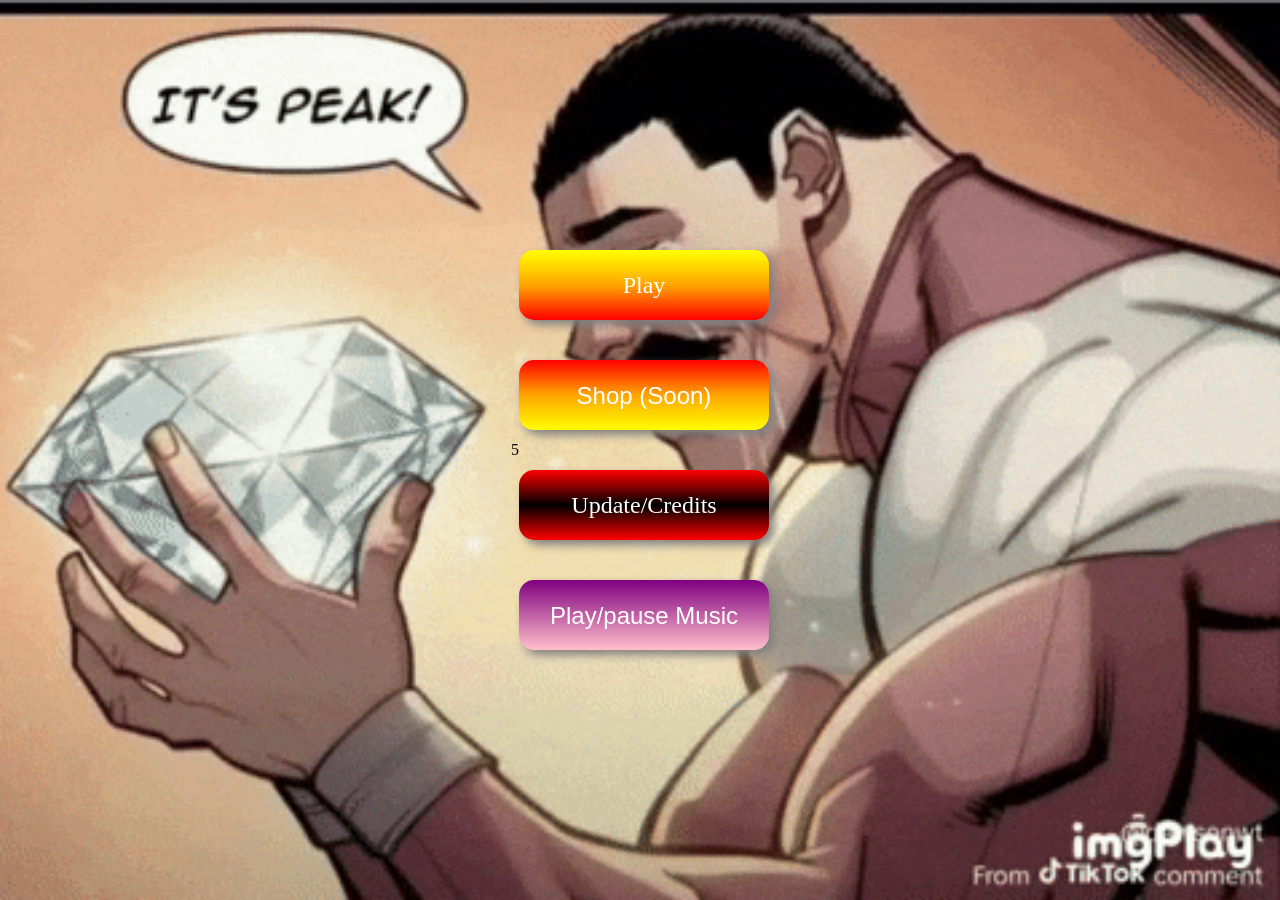
<file: index.html>
5<!DOCTYPE html>
<html>
<head>
<title>coolsite.io</title>
<link rel="icon" href="image/cursorB1.jpg">

<style>
body {
  margin: 0;
  min-height: 100vh;

  background-image: url("gif/peak.gif");
  background-size: cover;
  background-position: center;
  background-repeat: no-repeat;

  display: flex;
  justify-content: center;
  align-items: center;
}

#menu {
  display: flex;
  flex-direction: column;
  gap: 40px;
}

#centeredButton,
#shop,
#update,
#playMusic {
  width: 250px;
  height: 70px;

  border: none;
  border-radius: 15px;

  font-size: 24px;
  color: white;
  text-decoration: none;
  text-align: center;
  line-height: 70px;

  box-shadow: 5px 5px 10px gray;

  transition: 0.3s;
}

#centeredButton {
  background: linear-gradient(to bottom, yellow, orange, red);
}

#shop {
  background: linear-gradient(to top, yellow, orange, red);
}

#update {
  background: linear-gradient(to top, red, black, red);
}

#playMusic {
  background: linear-gradient(to bottom, purple, pink);
  cursor: pointer;
}

#centeredButton:hover,
#shop:hover,
#update:hover,
#playMusic:hover {
  transform: scale(1.1);
}
</style>
</head>

<body>

<div id="menu">
  <a href="game.html" id="centeredButton">Play</a>

  <button id="shop">Shop (Soon)</button>

  <a href="updatecredits.html" id="update">Update/Credits</a>

  <button id="playMusic">Play/pause Music</button>
</div>

<audio id="music" src="look" loop></audio>

<script>
const music = document.getElementById("music");
const playMusic = document.getElementById("playMusic");

playMusic.addEventListener("click", function () {
    if (music.paused) {
        music.play();
        playMusic.textContent = "Pause Music";
    } else {
        music.pause();
        playMusic.textContent = "Play Music";
    }
});
</script>

</body>
</html>
</file>
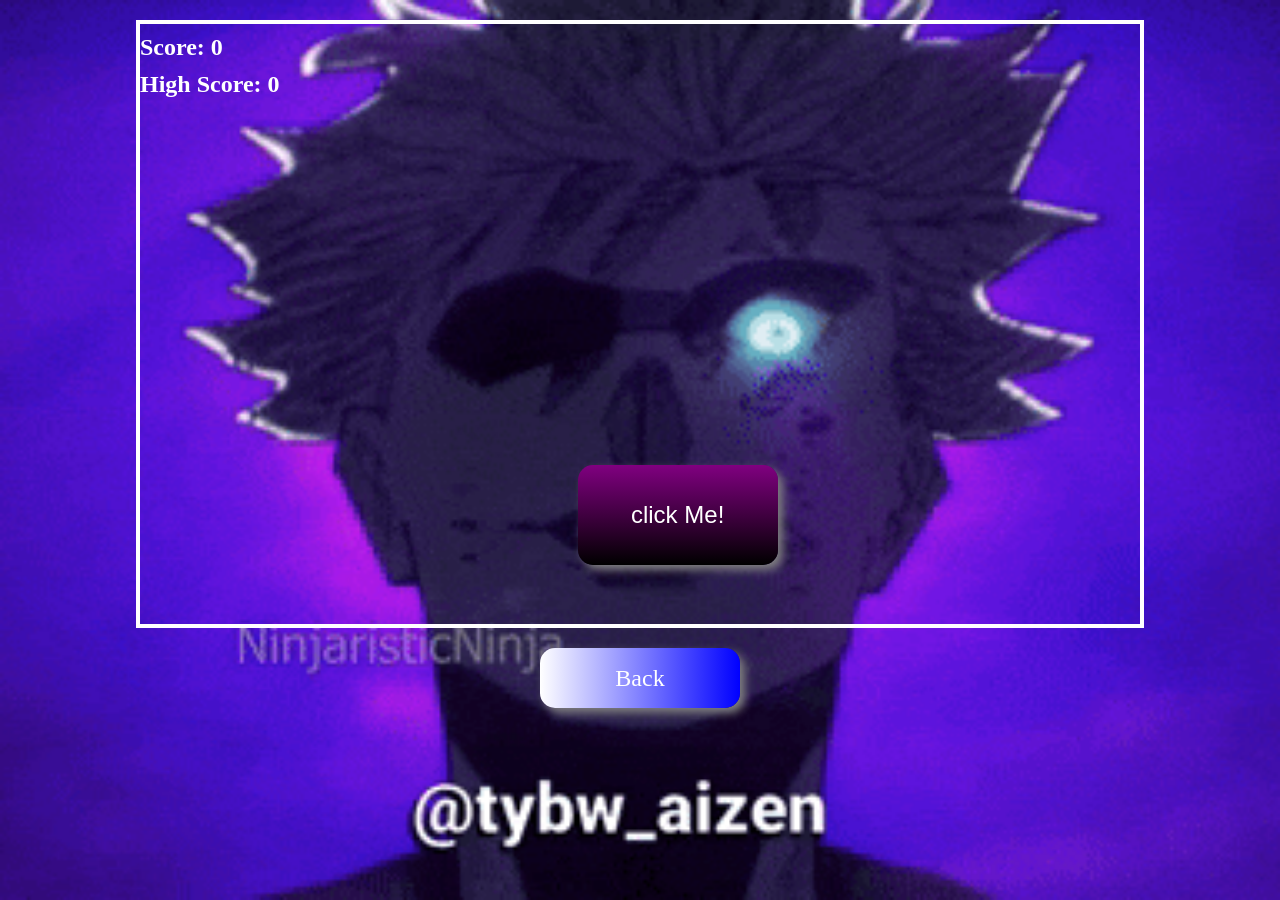
<file: ai.html>
<!doctype html>
<html>
<head>
  <meta charset="utf-8" />
  <title>PVAI</title>
<link rel="icon" href="image/cursorB1.jpg">
  <link rel="stylesheet" href="./PvAI.css">
</head>

<body>

  <div id="arena">
    <h1 id="score">Score: 0</h1>
    <h2 id="highScoreText">High Score: 0</h2>

    <button id="catchMeButton">click Me!</button>
  </div>

  <a href="levelsmodes.html" id="back">Back</a>

  <script src="./game.js"></script>

</body>
</html>
</file>
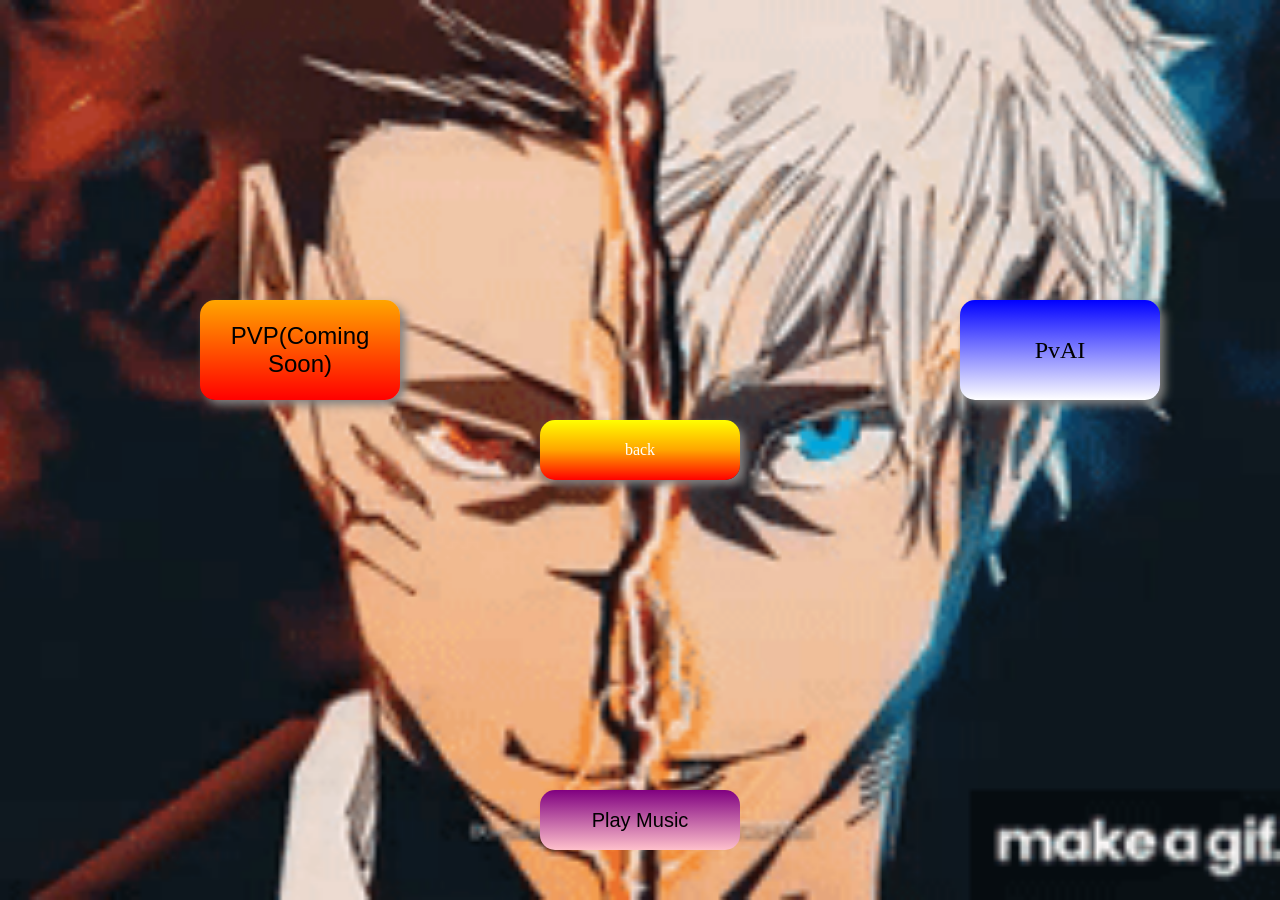
<file: game.html>
<!DOCTYPE html>
<html>

<head>
  <title>game place</title>
<link rel="icon" href="image/cursorB1.jpg">
  <style>
    body {
      margin: 0;
      min-height: 100vh;
      background-image: url("gif/B10.gif");
      background-size: cover;
      background-position: center;
      background-repeat: no-repeat;
    }

    #pvp-button {
      position: absolute;
      left: 200px;
      top: 300px;
      width: 200px;
      height: 100px;
      font-size: 24px;
      background: linear-gradient(to bottom, orange, red);
      box-shadow: 5px 5px 10px gray;
       border: none;
  border-radius: 15px;
    }

  #ai-button {
  position: absolute;
  left: 960px;
  top: 300px;
  width: 200px;
  height: 100px;

  display: inline-block;
  line-height: 100px;
  text-align: center;
  text-decoration: none;

  color: black;

  font-size: 24px;
  background: linear-gradient(to bottom, blue, white);
  box-shadow: 5px 5px 10px gray;
  border-radius: 15px;
}
  #go-back {
  position: absolute;
  left: 50%;
  top: 50%;
  transform: translate(-50%, -50%);

  display: inline-block;
  width: 200px;
  height: 60px;
  line-height: 60px;

  text-align: center;
  text-decoration: none;
  color: white;

  background: linear-gradient(to bottom, yellow, orange, red);
  border-radius: 15px;
  box-shadow: 5px 5px 10px gray;

  padding: 0;
}
    #playMusic {
  position: absolute;
  left: 50%;
  bottom: 50px;
  transform: translateX(-50%);

  width: 200px;
  height: 60px;

  border: none;
  border-radius: 15px;

  font-size: 20px;

  background: linear-gradient(to bottom, purple, pink);
}
 #ai-button:hover {
  transform: scale(1.1);
}

#pvp-button:hover {
  transform: scale(1.1);
}

#playMusic:hover {
  transform: translateX(-50%) scale(1.1);
}

#go-back:hover {
  transform: translate(-50%, -50%) scale(1.1);
}
    #ai-button,
#pvp-button,
#go-back,
#playMusic {
  transition: 0.3s;
}
  </style>
</head>

<body>

 <button id="pvp-button">PVP(Coming Soon)</button>
  <a href="levelsmodes.html" id="ai-button">PvAI</a>
<a href="index.html" id="go-back">back</a>



<audio id="music" src="songs/coolB5.mp3" loop></audio> <button id="playMusic">Play Music</button>
  <script> const music = document.getElementById("music");
    document.getElementById("playMusic")
      .addEventListener("click", function() { music.play(); }); 
  </script>
</body>
</html>
</file>
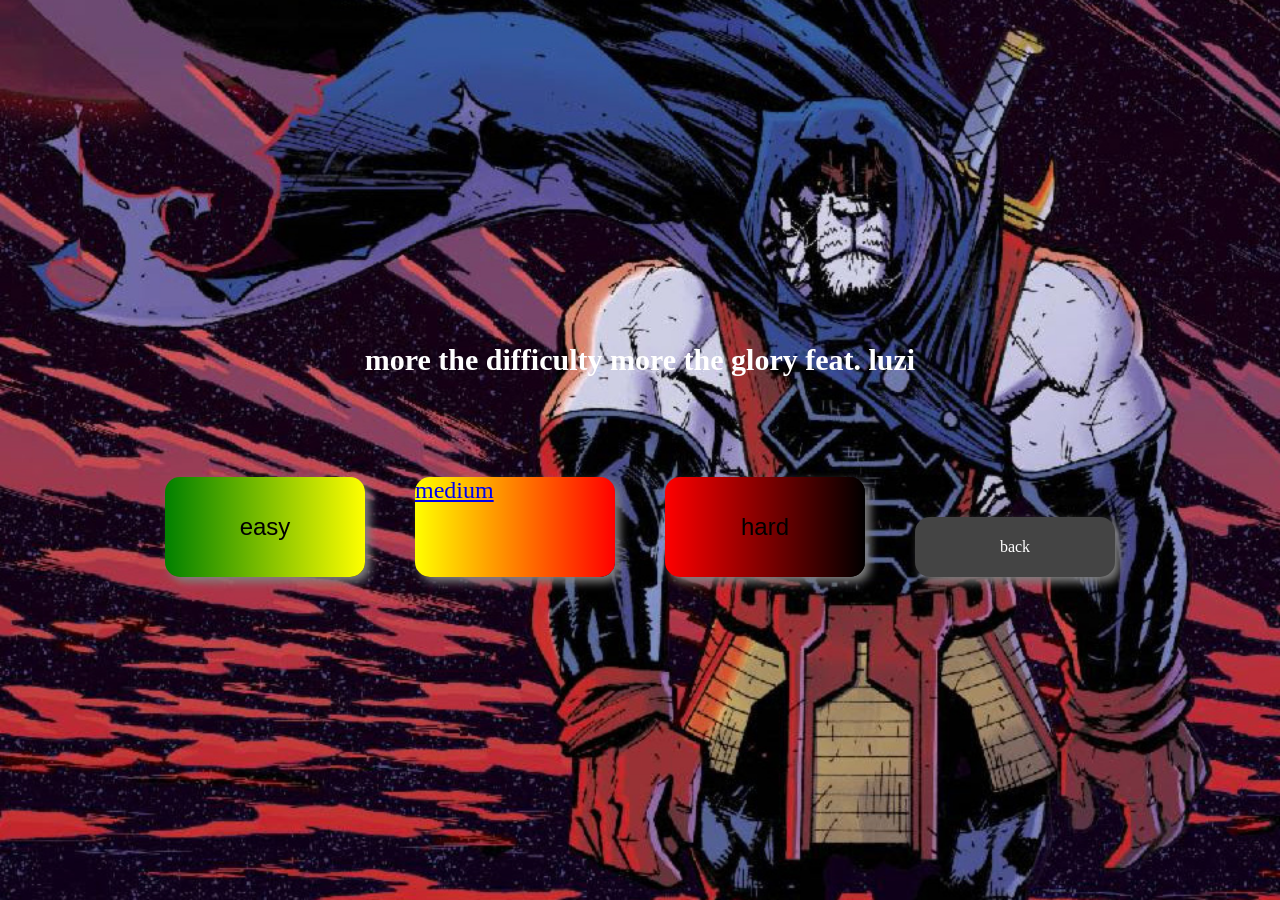
<file: levelsmodes.html>
<!DOCTYPE html>
<html>

<head>
  <title>level and modes</title>
  <link rel="icon" href="image/cursorB1.jpg">
 <style>
body {
  margin: 0;
  min-height: 100vh;

  display: flex;
  flex-direction: column;
  justify-content: center;
  align-items: center;

  background-image: url("image/cat.jpg");
  background-size: cover;
  background-position: center;
  background-repeat: no-repeat;
}

#headv1 {
  color: white;
  font-size: 30px;
  margin-bottom: 100px;
  text-align: center;
}

#buttonContainer {
  display: flex;
  gap: 50px;
}

#easy,
#medium,
#hard {
  width: 200px;
  height: 100px;
  font-size: 24px;

  border: none;
  border-radius: 15px;
  box-shadow: 5px 5px 10px gray;

  transition: 0.3s;
}

#easy {
  background: linear-gradient(to right, green, yellow);
}

#medium {
  background: linear-gradient(to right, yellow, red);
}

#hard {
  background: linear-gradient(to right, red, black);
}

#easy:hover,
#medium:hover,
#hard:hover {
  transform: scale(1.1);
}

 #dih {
  margin-top: 40px;
  display: inline-flex;
  justify-content: center;
  align-items: center;

  width: 200px;
  height: 60px;

  background: #444;
  color: white;
  text-decoration: none;
  border-radius: 15px;
  box-shadow: 5px 5px 10px gray;

  transition: 0.3s;
}

#dih:hover {
  transform: scale(1.1);
}  
</style>

<body>
  <h1 id="headv1">more the difficulty more the glory feat. luzi</h1>

  <div id="buttonContainer">
    <button id="easy">easy</button>
    <a href="ai.html" id="medium">medium</a>
    <button id="hard">hard</button>
    <a href="game.html" id="dih">back</a>

  </div>
</body>














  
</html>
</file>
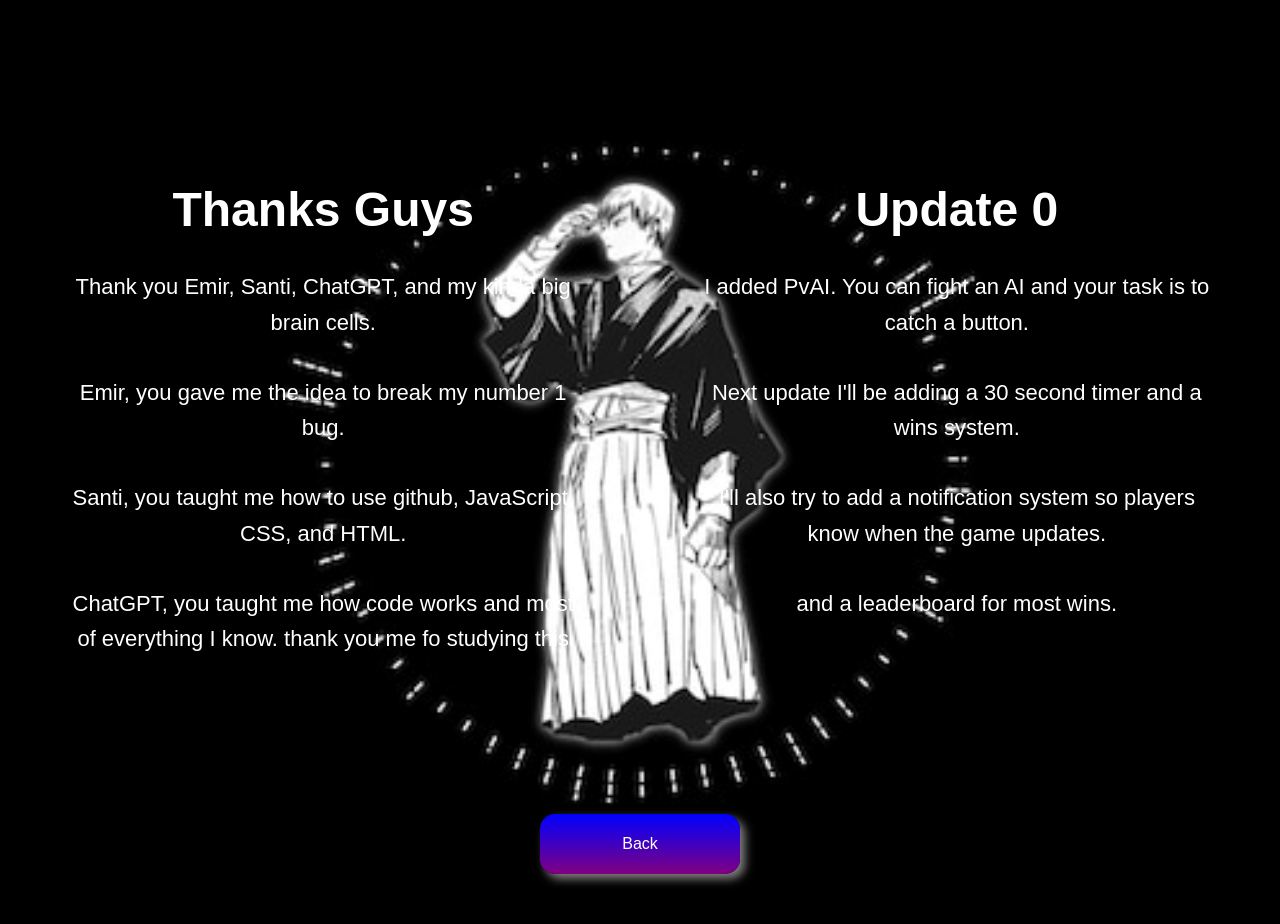
<file: updatecredits.html>
<!DOCTYPE html>
<html>

<head>
  <title>Thanks</title>
  <link rel="icon" href="image/cursorB1.jpg">

  <style>
    body {
      margin: 0;
      min-height: 100vh;

      background-image: url("image/cool67.jpeg");
      background-size: cover;
      background-position: center;
      background-repeat: no-repeat;

      color: white;
      font-family: Arial, sans-serif;

      display: flex;
      flex-direction: column;
      align-items: center;
    }

    /* Main content */
    #container {
      width: 90%;
      max-width: 1400px;

      display: flex;
      justify-content: space-between;
      gap: 100px;

      margin-top: 150px;
    }

    .section {
      width: 45%;
    }

    .section h1 {
      font-size: 48px;
      text-align: center;
    }

    .section p {
      font-size: 22px;
      line-height: 1.6;
      text-align: center;
    }

    /* Back button */
    #back {
      margin-top: 100px;
      margin-bottom: 50px;

      width: 200px;
      height: 60px;
      line-height: 60px;

      text-align: center;
      text-decoration: none;
      color: white;

      background: linear-gradient(to bottom, blue, purple);

      border-radius: 15px;
      box-shadow: 5px 5px 10px gray;

      transition: 0.3s;
    }

    #back:hover {
      transform: scale(1.1);
    }
  </style>
</head>

<body>

  <div id="container">

    <div class="section">
      <h1>Thanks Guys</h1>

      <p>
        Thank you Emir, Santi, ChatGPT, and my kinda big brain cells.<br><br>

        Emir, you gave me the idea to break my number 1 bug.<br><br>

        Santi, you taught me how to use github, JavaScript, CSS, and HTML.<br><br>

        ChatGPT, you taught me how code works and most of everything I know.
        
        thank you me fo studying this
        <br><br>
      </p>
    </div>

    <div class="section">
      <h1>Update 0</h1>

      <p>
        I added PvAI. You can fight an AI and your task is to catch a button.<br><br>

        Next update I'll be adding a 30 second timer and a wins system.<br><br>

        I'll also try to add a notification system so players know when the game updates.<br><br>

        and a leaderboard for most wins.
      </p>
    </div>

  </div>

  <a href="index.html" id="back">Back</a>

</body>
</html>
</file>
<file: PvAI.css>
body {
  margin: 0;
  min-height: 100vh;

  display: flex;
  flex-direction: column;
  align-items: center;

  background-image: url("gif/giphy.gif");
  background-size: cover;
  background-position: center;
  background-repeat: no-repeat;
}

#arena {
  position: relative;

  width: 1000px;
  height: 600px;

  margin-top: 20px;

  border: 4px solid white;
  overflow: hidden;
}

#catchMeButton {
  position: absolute;

  left: 250px;
  top: 300px;

  width: 200px;
  height: 100px;

  font-size: 24px;
  color: white;

  background: linear-gradient(to bottom, purple, black);
  border: none;
  border-radius: 15px;
  box-shadow: 5px 5px 10px gray;
  cursor: pointer;

  transition: 0.3s;
}

#score,
#highScoreText {
  color: white;
  font-size: 24px;
  margin: 10px 0;
}

#back {
  display: block;

  width: 200px;
  height: 60px;

  margin: 20px auto;

  font-size: 24px;
  color: white;
  text-align: center;
  line-height: 60px;
  text-decoration: none;

  background: linear-gradient(to left, blue, white);
  border-radius: 15px;
  box-shadow: 5px 5px 10px gray;

  transition: 0.3s;
}

#back:hover,
#catchMeButton:hover {
  transform: scale(1.05);
}
</file>
